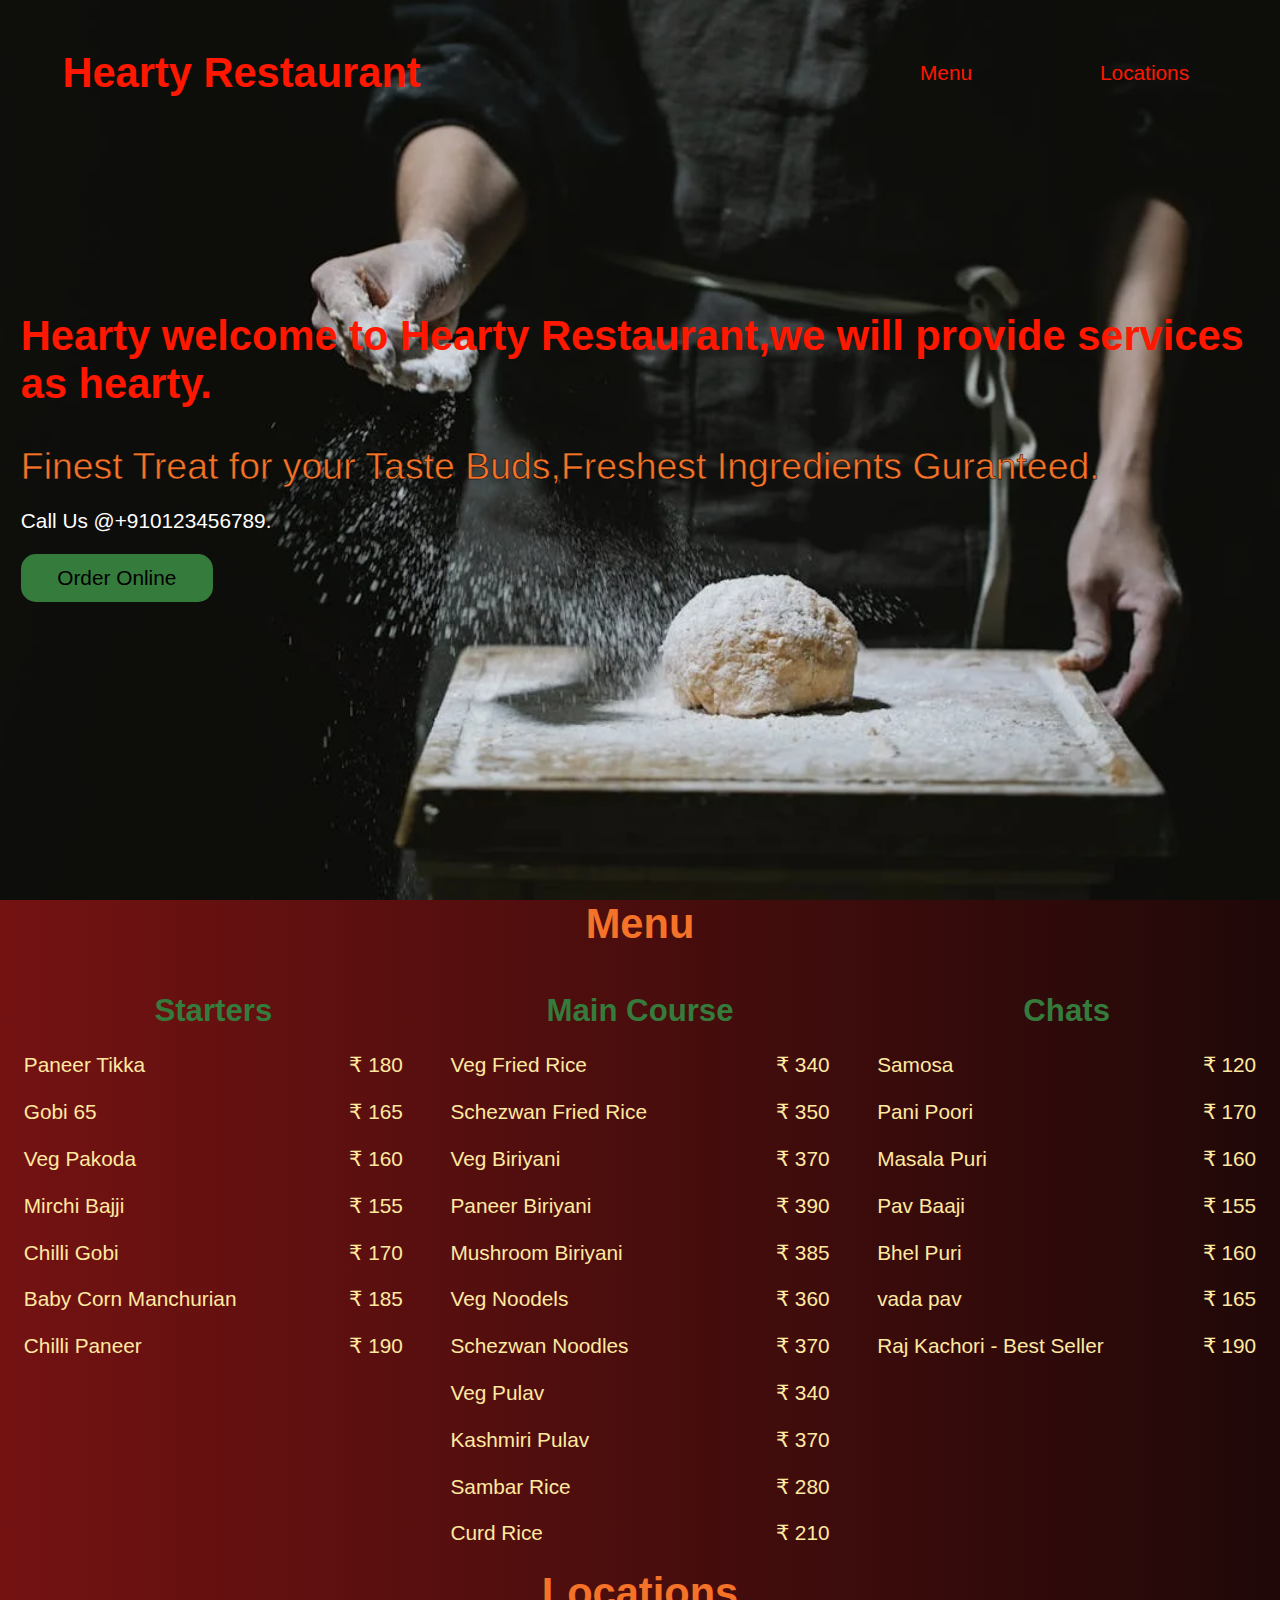
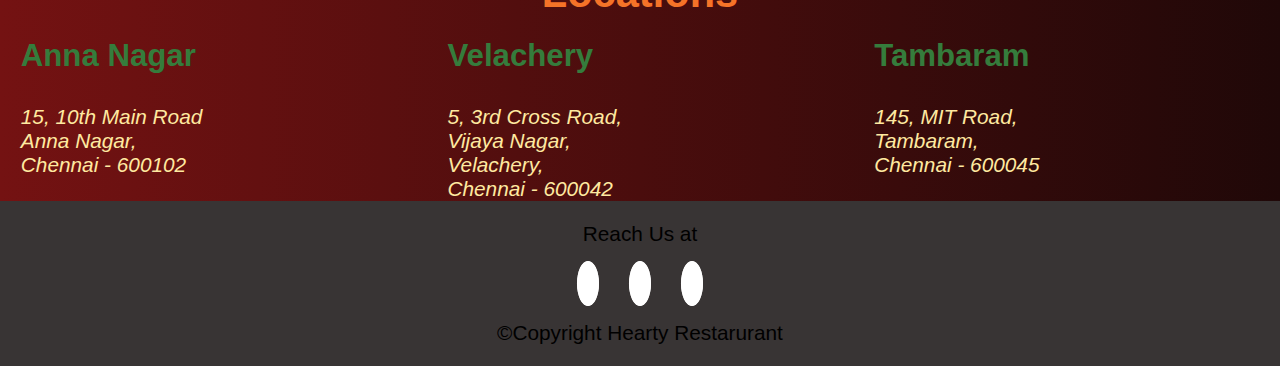
<file: index.html>
<!DOCTYPE html>
<html lang="en">

<head>
    <meta charset="UTF-8">
    <meta name="viewport" content="width=device-width, initial-scale=1.0">
    <title>Hearty Restaurant- Best Restaurant in Salem</title>
    <link rel="stylesheet" href="css/index.css" type="text/css">
    <link rel="stylesheet" href="https://cdnjs.cloudflare.com/ajax/libs/font-awesome/6.5.1/css/all.min.css"
        integrity="sha512-DTOQO9RWCH3ppGqcWaEA1BIZOC6xxalwEsw9c2QQeAIftl+Vegovlnee1c9QX4TctnWMn13TZye+giMm8e2LwA=="
        crossorigin="anonymous" referrerpolicy="no-referrer" />
    <!-- <link rel="icon" href="media/utensils-solid.svg" type="image/X-icon"> -->
    <link rel="icon" href="media/bowl-rice-solid.svg" type="image/svg+xml">
    <meta name="description"
        content="The best veg hotel in Chennai that always uses fresh high quality ingredients. Affordable price">
</head>

<body>
    <div class="landing">
        <header>
            <a href="index.html" id="logo">
                <h1><i class="fa-solid fa-utensils"></i>Hearty Restaurant</h1>
            </a>
            <nav>
                <a href="#menuheading"><i class="fa-solid fa-bars"></i>Menu</a>
                <a href="#locheading"><i class="fa-solid fa-location-dot"></i>Locations</a>
            </nav>
        </header>
        <div class="maintext">
            <div class="tagline1">
                Hearty welcome to Hearty Restaurant,we will provide services as hearty.
            </div>
            <div class="tagline2">
                Finest Treat for your Taste Buds,Freshest Ingredients Guranteed.
            </div>
            <div class="contact">
                Call Us @+910123456789.
            </div>
            <button>Order Online</button>
        </div>
    </div>
    <h2 id="menuheading">Menu</h2>
    <div class="menu">
        <div class="starters">
            <table>
                <thead>
                    <th colspan="2">Starters</th>
                </thead>
                <tbody>
                    <tr>
                        <td>Paneer Tikka</td>
                        <td>&#8377 180</td>
                    </tr>
                    <tr>
                        <td>Gobi 65</td>
                        <td>&#8377 165</td>
                    </tr>
                    <tr>
                        <td>Veg Pakoda</td>
                        <td>&#8377 160</td>
                    </tr>
                    <tr>
                        <td>Mirchi Bajji</td>
                        <td>&#8377 155</td>
                    </tr>
                    <tr>
                        <td>Chilli Gobi</td>
                        <td>&#8377 170</td>
                    </tr>
                    <tr>
                        <td>Baby Corn Manchurian</td>
                        <td>&#8377 185</td>
                    </tr>
                    <tr>
                        <td>Chilli Paneer</td>
                        <td>&#8377 190</td>
                    </tr>
                </tbody>
            </table>
        </div>
        <div class="maincourse">
            <table>
                <thead>
                    <th colspan="2">Main Course</th>
                </thead>
                <tbody>
                    <tr>
                        <td>Veg Fried Rice</td>
                        <td>&#8377 340</td>
                    </tr>
                    <tr>
                        <td>Schezwan Fried Rice</td>
                        <td>&#8377 350</td>
                    </tr>
                    <tr>
                        <td>Veg Biriyani</td>
                        <td>&#8377 370</td>
                    </tr>
                    <tr>
                        <td>Paneer Biriyani</td>
                        <td>&#8377 390</td>
                    </tr>
                    <tr>
                        <td>Mushroom Biriyani</td>
                        <td>&#8377 385</td>
                    </tr>
                    <tr>
                        <td>Veg Noodels</td>
                        <td>&#8377 360</td>
                    </tr>
                    <tr>
                        <td>Schezwan Noodles</td>
                        <td>&#8377 370</td>
                    </tr>
                    <tr>
                        <td>Veg Pulav</td>
                        <td>&#8377 340</td>
                    </tr>
                    <tr>
                        <td>Kashmiri Pulav</td>
                        <td>&#8377 370</td>
                    </tr>
                    <tr>
                        <td>Sambar Rice</td>
                        <td>&#8377 280</td>
                    </tr>
                    <tr>
                        <td>Curd Rice</td>
                        <td>&#8377 210</td>
                    </tr>
                </tbody>
            </table>
        </div>
        <div class="chats">
            <table>
                <thead>
                    <th colspan="2">Chats</th>
                </thead>
                <tbody>
                    <tr>
                        <td>Samosa</td>
                        <td>&#8377 120</td>
                    </tr>
                    <tr>
                        <td>Pani Poori</td>
                        <td>&#8377 170</td>
                    </tr>
                    <tr>
                        <td>Masala Puri</td>
                        <td>&#8377 160</td>
                    </tr>
                    <tr>
                        <td>Pav Baaji</td>
                        <td>&#8377 155</td>
                    </tr>
                    <tr>
                        <td>Bhel Puri</td>
                        <td>&#8377 160</td>
                    </tr>
                    <tr>
                        <td>vada pav</td>
                        <td>&#8377 165</td>
                    </tr>
                    <tr>
                        <td>Raj Kachori - Best Seller</td>
                        <td>&#8377 190</td>
                    </tr>
                </tbody>
            </table>
        </div>
    </div>
    <h2 id="locheading">Locations</h2>
    <div class="locations">
        <div class="nnanagar">
            <h2>Anna Nagar</h2>
            <address>
                15, 10th Main Road</br>
                Anna Nagar,</br>
                Chennai - 600102
            </address>
        </div>
        <div class="velachery">
            <h2>Velachery</h2>
            <address>
                5, 3rd Cross Road,</br>
                Vijaya Nagar,</br>
                Velachery,</br>
                Chennai - 600042
            </address>
        </div>
        <div class="Tambaram">
            <h2>Tambaram</h2>
            <address>
                145, MIT Road,</br>
                Tambaram,</br>
                Chennai - 600045
            </address>
        </div>
    </div>
    <footer>
        <div class="conact">
            <p>Reach Us at</p>
            <a href="" class="fb"><i class="fa-brands fa-facebook"></i></a>
            <a href="" class="wa"><i class="fa-brands fa-whatsapp"></i></a>
            <a href="" class="lin"><i class="fa-brands fa-linkedin"></i></a>
            <p>&copy;Copyright Hearty Restarurant</p>
        </div>
    </footer>
</body>

</html>
</file>
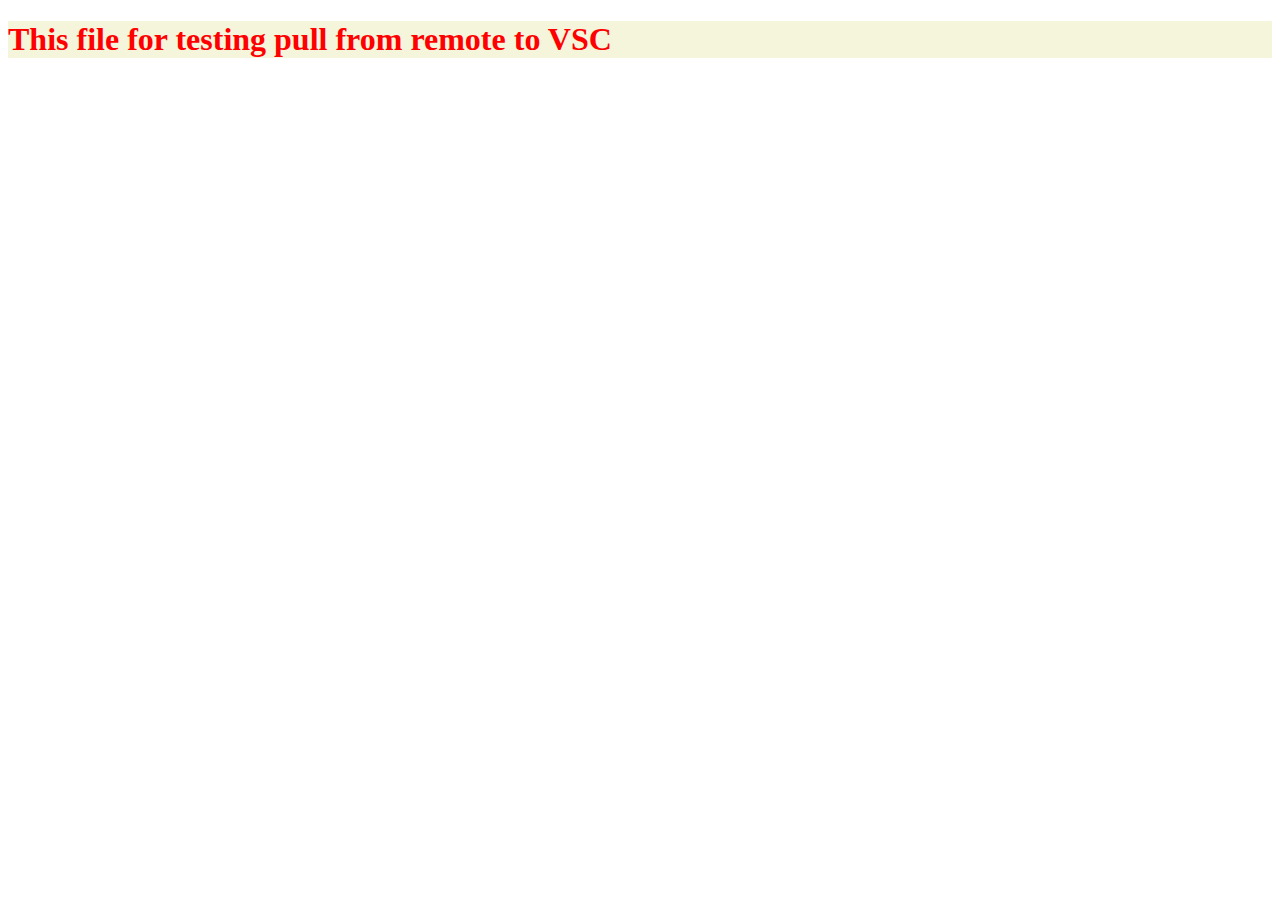
<file: test.html>
<!DOCTYPE html>
<html lang="en">
<head>
    <meta charset="UTF-8">
    <meta name="viewport" content="width=device-width, initial-scale=1.0">
    <title>Test</title>
    <link rel="stylesheet" href="test.css" type="text/css">
</head>
<body>
    <h1>This file for testing pull from remote to VSC</h1>
</body>
</html>
</file>
<file: css/index.css>
body,
h2 {
    margin: 0;
    font-family: 'Gill Sans', 'Gill Sans MT', Calibri, 'Trebuchet MS', sans-serif;
    font-size: 1.3rem;
}

:root {
    --red: #FF1700;
    --thicksandle: #FF8E00;
    --litegreen: #357C3C;
    --litesandle: #FFE9A0;
    --orange: #F57328;
    --white: white;
    --black: black;
}

.landing {
    background-image: url(../media/pexels-photo-6294402.webp);
    background-size: cover;
    background-position: center;
    height: 100vh;
    /* background-attachment: fixed; */
    color: var(--white);
}

header a {
    text-decoration: none;
    color: var(--red);
    min-width: 180px;
}

header i {
    margin-right: 1em;
    color: var(--orange);
}

header {
    padding: 1em;
    display: flex;
    flex-wrap: wrap;
}

#logo {
    flex: 3;
    display: flex;
    min-width: 470px;
}

nav {
    flex: 1;
    display: flex;
    align-items: center;
}

nav a {
    flex: 1;
}

nav a:hover {
    color: var(--white)
}

.maintext {
    display: flex;
    flex-direction: column;
    justify-content: center;
    height: 60vh;
    padding: 1em;
}

.tagline1 {
    color: var(--red);
    font-size: 2em;
    font-weight: bolder;
}

.tagline2 {
    font-size: 1.8em;
    color: var(--orange);
    -webkit-text-stroke: .5px black;
}

.maintext div {
    margin-top: 1em;
}

button {
    margin-top: 1em;
    width: 15vw;
    padding: 10px;
    border-radius: 15px;
    border: 2px solid var(--litegreen);
    background-color: var(--litegreen);
    font-size: 1em;
    cursor: pointer;
}

button:hover {
    background-color: green;

}

.menu {
    display: grid;
    grid-template-columns: repeat(auto-fit, minmax(300px, 1fr));
    background: linear-gradient(to right, rgb(116, 18, 18), rgb(32, 8, 8));
    color: var(--litesandle)
}

#menuheading,
#locheading {
    display: grid;
    background: linear-gradient(to right, rgb(116, 18, 18), rgb(32, 8, 8));
    color: var(--orange);
    font-size: 2em;
    display: flex;
    justify-content: center;
}

.menu th {
    color: var(--litegreen);
    font-size: 1.5em;
}

table {
    padding: 1em;
    width: 100%;
    /* height:100%; */
}

.menu tr {
    display: flex;
    justify-content: center;
    margin-top: 1em;
}

.menu td:nth-child(1) {
    justify-self: left;
    flex: 1
}

.menu td:nth-child(2) {
    justify-self: right;
}

.maincourse {
    grid-row: span 2;
}

.locations {
    background: linear-gradient(to right, rgb(116, 18, 18), rgb(32, 8, 8));
    color: var(--litesandle);
    display: flex;
    /* justify-self: center; ***DOUBT- why this is not working***/
    flex-wrap: wrap;
}

.locations h2 {
    color: var(--litegreen);
    font-size: 1.5em;
    margin-bottom: 1em;
}

.locations div {
    flex: 3;
    padding: 1em;
    min-width: 177px;
}

footer {
    height: 100%;
    margin: -21px 0px;
    background-color: rgb(56, 52, 52);
    text-align: center;
    display: flex;
    justify-content: center;
}

footer a {
    background-color: white;
    margin: .5em;
    color: black;
    padding: 5px 10px;
    text-decoration: none;
    font-size: 30px;
    border: 1px solid white;
    border-radius: 50%;
}

footer a:nth-child(2):hover {
    background-color: blue;
    border: 1px solid blue;
    color: white;
}

footer a:nth-child(3):hover {
    background-color: green;
    border: 1px solid green;
    color: white;
}

footer a:nth-child(4):hover {
    background-color: blue;
    border: 1px solid blue;
    color: white;
}
</file>
<file: test.css>
h1{
    color:red;
    background-color: beige;
}
</file>
